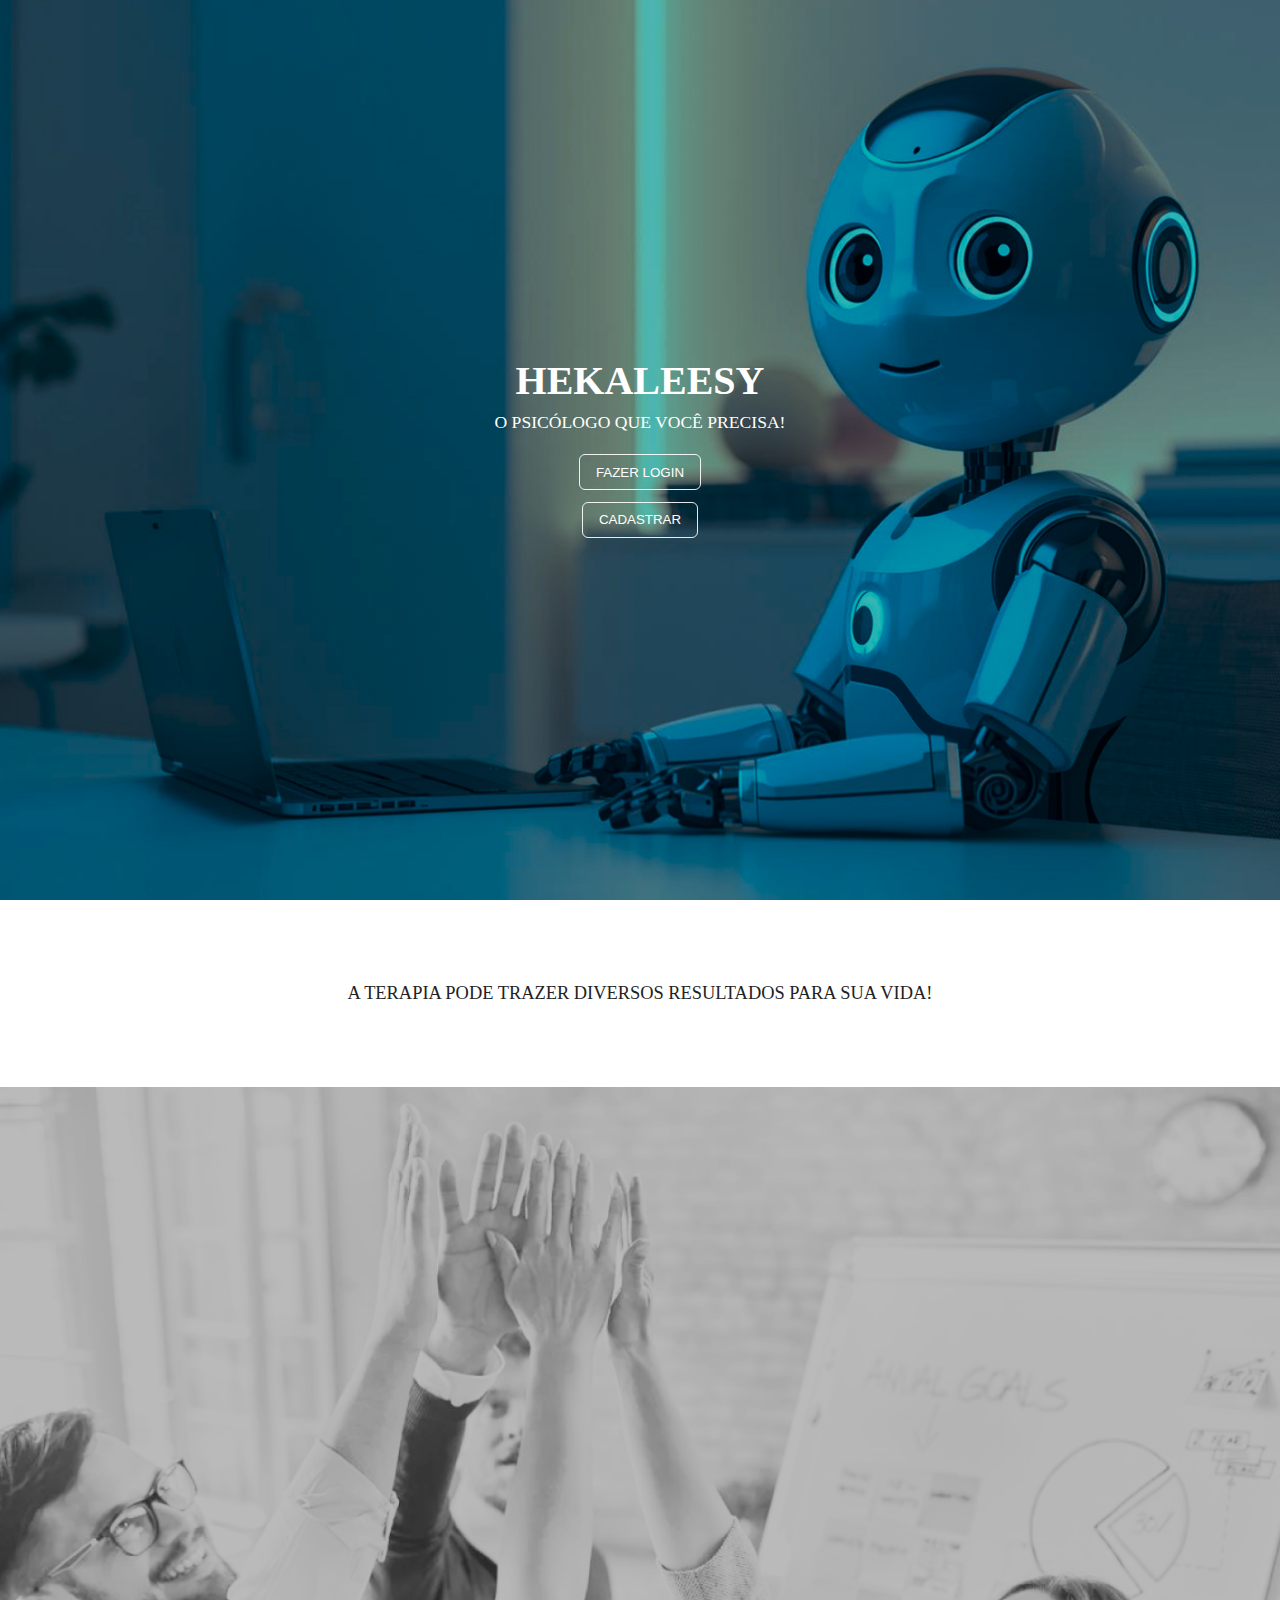
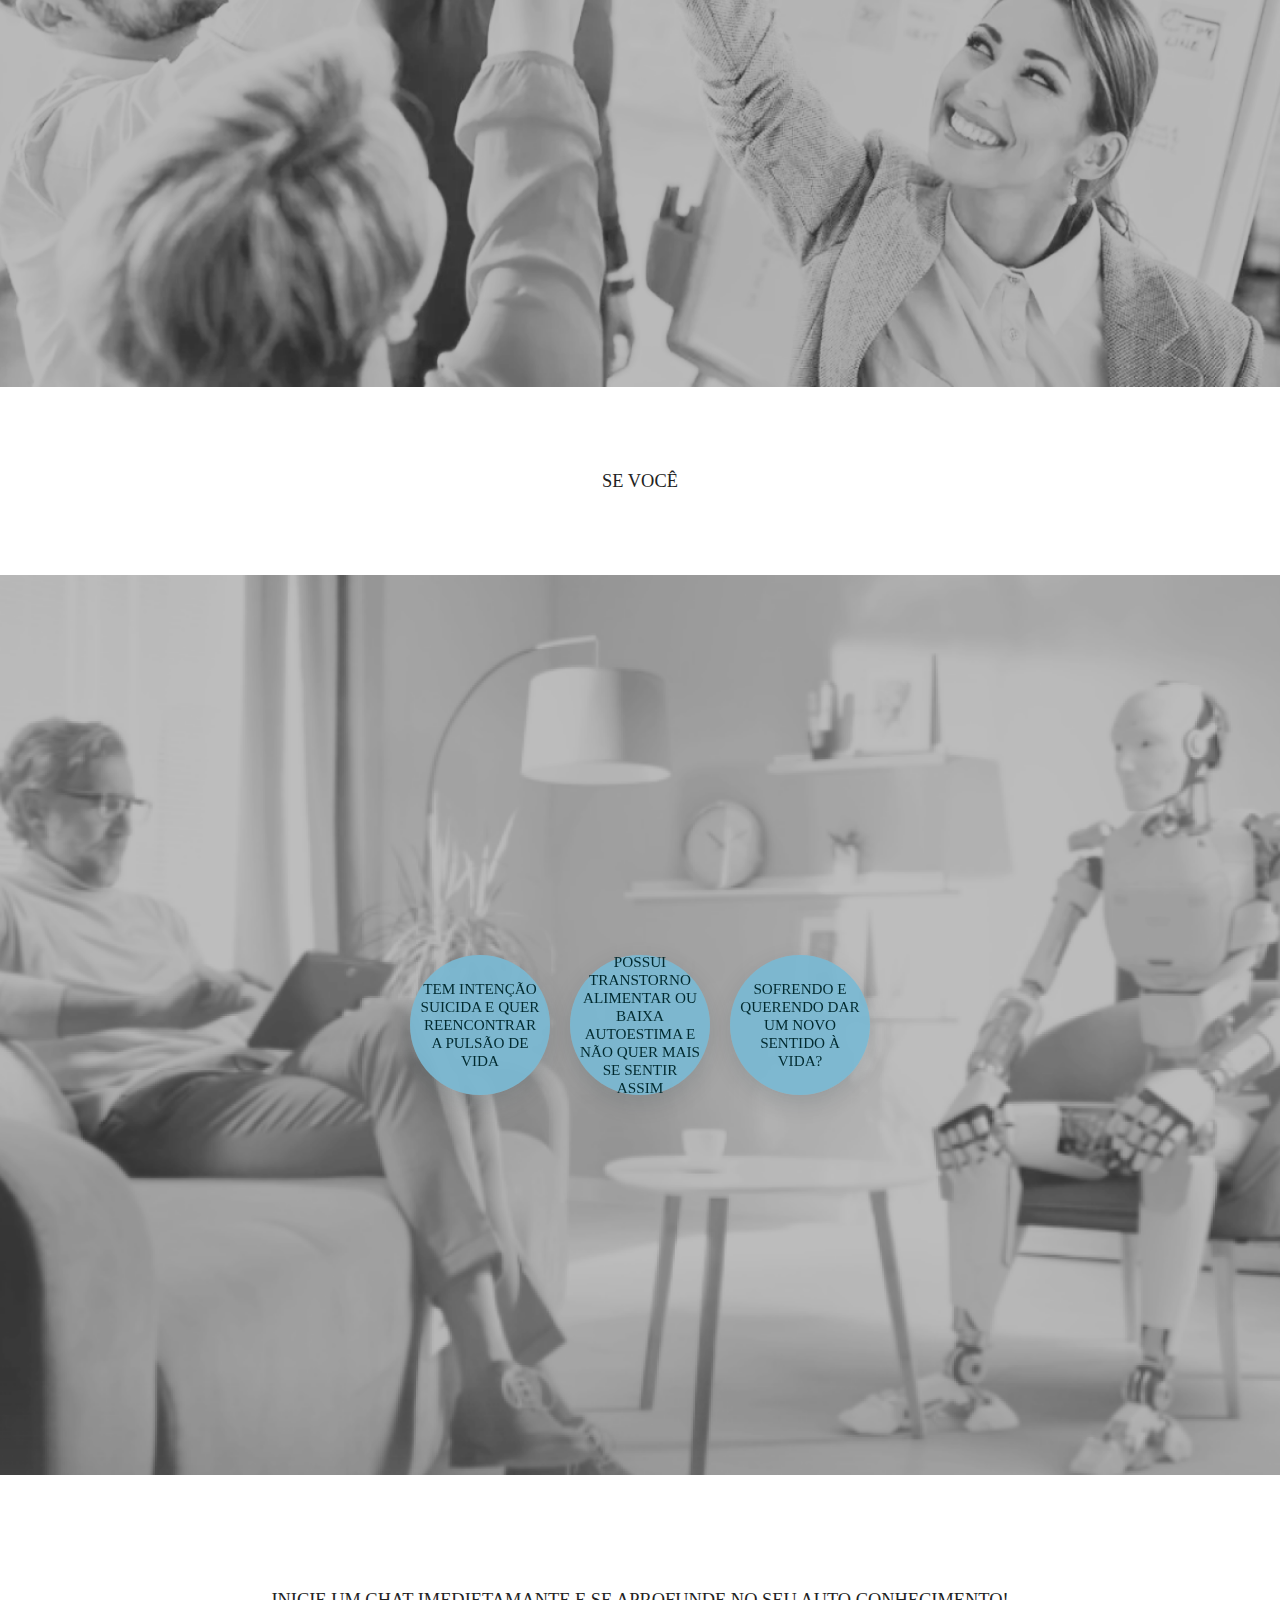
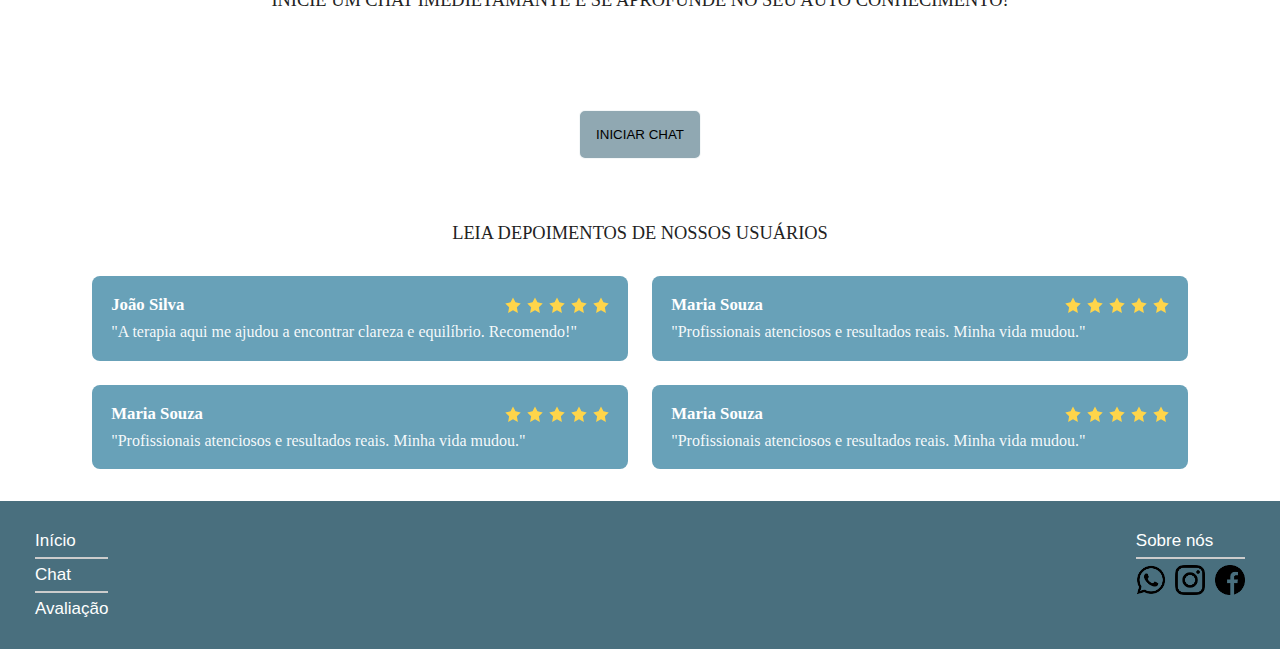
<file: index.html>
<!DOCTYPE html>
<html lang="pt-br">
<head>
    <meta charset="UTF-8">
    <meta name="viewport" content="width=device-width, initial-scale=1.0">
    <title>Hekaleesy</title>
    <link rel="stylesheet" href="style.css">
</head>
<body>

    <section class="Home">
        <div class="homeImg">
            <img src="img/robo.png" alt="Robô ilustrativo">
        </div>
        <div class="homeTexto">
            <h1>HEKALEESY</h1>
            <p>O PSICÓLOGO QUE VOCÊ PRECISA!</p>
            <button class="login" onclick="window.location.href='/auth/google'">FAZER LOGIN</button>
            <button class="cadastro">CADASTRAR</button>
        </div>
    </section>

    <div class="terapiaTexto">
        <p>A TERAPIA PODE TRAZER DIVERSOS RESULTADOS PARA SUA VIDA!</p>
    </div>

    <section class="terapia">
        <div class="terapiaImg">
            <img src="img/image 2.png" alt="Imagem de terapia">
        </div>
    </section>

    <div class="terapiaTexto">
        <p>SE VOCÊ</p>
    </div>

    <section class="terapia3">
        <div class="terapaiImg3">
            <img src="img/image 3.png" alt="Imagem de terapia 3">
        </div>
        <!-- overlay circles placed above the image -->
        <div class="overlay-circles" aria-hidden="true">
            <span class="circle c1">TEM INTENÇÃO SUICIDA E QUER REENCONTRAR A PULSÃO DE VIDA</span>
            <span class="circle c2">POSSUI TRANSTORNO ALIMENTAR OU BAIXA AUTOESTIMA E NÃO QUER MAIS SE SENTIR ASSIM</span>
            <span class="circle c3">SOFRENDO E QUERENDO DAR UM NOVO SENTIDO À VIDA?</span>
        </div>
    </section>

    <section class="Chat">
    <div class="terapiaTexto">
        <p>INICIE UM CHAT IMEDIETAMANTE E SE APROFUNDE NO SEU AUTO CONHECIMENTO!</p>
    </div>
    <div>
        <button class="chatbotao" onclick="window.location.href='chat.html'">INICIAR CHAT</button>
    </div>
    </section>
    

    

    <section class="depoimentos">
    <div class="terapiaTexto">
        <p>LEIA DEPOIMENTOS DE NOSSOS USUÁRIOS</p>
    </div>
    <div class="depo-container">
        <div class="depo-card">
            <h3>João Silva <span class="stars">
                <svg class="star" viewBox="0 0 24 24" aria-hidden="true" focusable="false"><path d="M12 .587l3.668 7.431L23.6 9.75l-5.8 5.654L19.335 24 12 19.897 4.665 24l1.535-8.596L.4 9.75l7.932-1.732z" fill="#FFD54A"/></svg>
                <svg class="star" viewBox="0 0 24 24" aria-hidden="true" focusable="false"><path d="M12 .587l3.668 7.431L23.6 9.75l-5.8 5.654L19.335 24 12 19.897 4.665 24l1.535-8.596L.4 9.75l7.932-1.732z" fill="#FFD54A"/></svg>
                <svg class="star" viewBox="0 0 24 24" aria-hidden="true" focusable="false"><path d="M12 .587l3.668 7.431L23.6 9.75l-5.8 5.654L19.335 24 12 19.897 4.665 24l1.535-8.596L.4 9.75l7.932-1.732z" fill="#FFD54A"/></svg>
                <svg class="star" viewBox="0 0 24 24" aria-hidden="true" focusable="false"><path d="M12 .587l3.668 7.431L23.6 9.75l-5.8 5.654L19.335 24 12 19.897 4.665 24l1.535-8.596L.4 9.75l7.932-1.732z" fill="#FFD54A"/></svg>
                <svg class="star" viewBox="0 0 24 24" aria-hidden="true" focusable="false"><path d="M12 .587l3.668 7.431L23.6 9.75l-5.8 5.654L19.335 24 12 19.897 4.665 24l1.535-8.596L.4 9.75l7.932-1.732z" fill="#FFD54A"/></svg>
            </span></h3>
            <p>"A terapia aqui me ajudou a encontrar clareza e equilíbrio. Recomendo!"</p>
        </div>
        <div class="depo-card">
            <h3>Maria Souza <span class="stars">
                <svg class="star" viewBox="0 0 24 24" aria-hidden="true" focusable="false"><path d="M12 .587l3.668 7.431L23.6 9.75l-5.8 5.654L19.335 24 12 19.897 4.665 24l1.535-8.596L.4 9.75l7.932-1.732z" fill="#FFD54A"/></svg>
                <svg class="star" viewBox="0 0 24 24" aria-hidden="true" focusable="false"><path d="M12 .587l3.668 7.431L23.6 9.75l-5.8 5.654L19.335 24 12 19.897 4.665 24l1.535-8.596L.4 9.75l7.932-1.732z" fill="#FFD54A"/></svg>
                <svg class="star" viewBox="0 0 24 24" aria-hidden="true" focusable="false"><path d="M12 .587l3.668 7.431L23.6 9.75l-5.8 5.654L19.335 24 12 19.897 4.665 24l1.535-8.596L.4 9.75l7.932-1.732z" fill="#FFD54A"/></svg>
                <svg class="star" viewBox="0 0 24 24" aria-hidden="true" focusable="false"><path d="M12 .587l3.668 7.431L23.6 9.75l-5.8 5.654L19.335 24 12 19.897 4.665 24l1.535-8.596L.4 9.75l7.932-1.732z" fill="#FFD54A"/></svg>
                <svg class="star" viewBox="0 0 24 24" aria-hidden="true" focusable="false"><path d="M12 .587l3.668 7.431L23.6 9.75l-5.8 5.654L19.335 24 12 19.897 4.665 24l1.535-8.596L.4 9.75l7.932-1.732z" fill="#FFD54A"/></svg>
            </span></h3>
            <p>"Profissionais atenciosos e resultados reais. Minha vida mudou."</p>
        </div>
        <div class="depo-card">
            <h3>Maria Souza <span class="stars">
                <svg class="star" viewBox="0 0 24 24" aria-hidden="true" focusable="false"><path d="M12 .587l3.668 7.431L23.6 9.75l-5.8 5.654L19.335 24 12 19.897 4.665 24l1.535-8.596L.4 9.75l7.932-1.732z" fill="#FFD54A"/></svg>
                <svg class="star" viewBox="0 0 24 24" aria-hidden="true" focusable="false"><path d="M12 .587l3.668 7.431L23.6 9.75l-5.8 5.654L19.335 24 12 19.897 4.665 24l1.535-8.596L.4 9.75l7.932-1.732z" fill="#FFD54A"/></svg>
                <svg class="star" viewBox="0 0 24 24" aria-hidden="true" focusable="false"><path d="M12 .587l3.668 7.431L23.6 9.75l-5.8 5.654L19.335 24 12 19.897 4.665 24l1.535-8.596L.4 9.75l7.932-1.732z" fill="#FFD54A"/></svg>
                <svg class="star" viewBox="0 0 24 24" aria-hidden="true" focusable="false"><path d="M12 .587l3.668 7.431L23.6 9.75l-5.8 5.654L19.335 24 12 19.897 4.665 24l1.535-8.596L.4 9.75l7.932-1.732z" fill="#FFD54A"/></svg>
                <svg class="star" viewBox="0 0 24 24" aria-hidden="true" focusable="false"><path d="M12 .587l3.668 7.431L23.6 9.75l-5.8 5.654L19.335 24 12 19.897 4.665 24l1.535-8.596L.4 9.75l7.932-1.732z" fill="#FFD54A"/></svg>
            </span></h3>
            <p>"Profissionais atenciosos e resultados reais. Minha vida mudou."</p>
        </div>
        <div class="depo-card">
            <h3>Maria Souza <span class="stars">
                <svg class="star" viewBox="0 0 24 24" aria-hidden="true" focusable="false"><path d="M12 .587l3.668 7.431L23.6 9.75l-5.8 5.654L19.335 24 12 19.897 4.665 24l1.535-8.596L.4 9.75l7.932-1.732z" fill="#FFD54A"/></svg>
                <svg class="star" viewBox="0 0 24 24" aria-hidden="true" focusable="false"><path d="M12 .587l3.668 7.431L23.6 9.75l-5.8 5.654L19.335 24 12 19.897 4.665 24l1.535-8.596L.4 9.75l7.932-1.732z" fill="#FFD54A"/></svg>
                <svg class="star" viewBox="0 0 24 24" aria-hidden="true" focusable="false"><path d="M12 .587l3.668 7.431L23.6 9.75l-5.8 5.654L19.335 24 12 19.897 4.665 24l1.535-8.596L.4 9.75l7.932-1.732z" fill="#FFD54A"/></svg>
                <svg class="star" viewBox="0 0 24 24" aria-hidden="true" focusable="false"><path d="M12 .587l3.668 7.431L23.6 9.75l-5.8 5.654L19.335 24 12 19.897 4.665 24l1.535-8.596L.4 9.75l7.932-1.732z" fill="#FFD54A"/></svg>
                <svg class="star" viewBox="0 0 24 24" aria-hidden="true" focusable="false"><path d="M12 .587l3.668 7.431L23.6 9.75l-5.8 5.654L19.335 24 12 19.897 4.665 24l1.535-8.596L.4 9.75l7.932-1.732z" fill="#FFD54A"/></svg>
            </span></h3>
            <p>"Profissionais atenciosos e resultados reais. Minha vida mudou."</p>
        </div>
    </div>
    </section>

    <footer>
        <div class="links-rodape">
            <a href="index.html">Início</a>
            <hr>
            <a href="chat.html">Chat</a>
            <hr>
            <a href="empresa.html">Avaliação</a>
        </div>
        <div class="rodape-right">
            <div class="empresa">
                <a href="sobre-nos.html">Sobre nós</a>
                <hr>
            </div>
            <div class="redesocial">
                <a href="#" aria-label="WhatsApp"><img src="img/zap.png" alt="WhatsApp"/></a>
                <a href="#" aria-label="Instagram"><img src="img/insta.png" alt="Instagram"/></a>
                <a href="#" aria-label="Facebook"><img src="img/face.png" alt="Facebook"/></a>
            </div>
        </div>
    </footer>
    
</body>
</html>
</file>
<file: style.css>
* {
    margin: 0;
    padding: 0;
    box-sizing: border-box;
}

.homeImg{
	position: absolute;
	inset: 0;
	z-index: 0;
}

.homeImg img{
	width: 100%;
	height: 100%;
	object-fit: cover;
	display: block;
}

.Home::before{
	content: '';
	position: absolute;
	inset: 0;
	background: rgba(0,0,0,0.25); /* ESCURECIMENTO */
	z-index: 1;
}

.homeTexto{
	position: relative;
	z-index: 2;
	color: #fff;
	text-align: center;
	padding: 2rem;
	display: flex;
	flex-direction: column;
	justify-content: center;
	align-items: center;
	min-height: 100vh; 
}

.homeTexto h1{ margin: 0 0 0.5rem 0; font-size: 2.5rem; }
.homeTexto p{ margin: 0 0 1rem 0; font-size: 1.1rem; }
.homeTexto .login, .homeTexto .cadastro{
	margin: 0.35rem;
	padding: 0.6rem 1rem;
	border: 1px solid rgba(255,255,255,0.9);
	background: transparent;
	color: #fff;
	border-radius: 6px;
	cursor: pointer;
	transition: background-color 200ms ease, transform 120ms ease;
}
.homeTexto .login:hover, .homeTexto .cadastro:hover{
	background: rgba(255,255,255,0.08);
	transform: translateY(-2px);
}
.homeTexto .login:focus, .homeTexto .cadastro:focus{
	outline: 2px solid rgba(255,255,255,0.18);
	outline-offset: 2px;
}

@media (max-width: 600px){
	.homeTexto h1{ font-size: 1.8rem; }
	.homeTexto p{ font-size: 1rem; }
	.homeTexto{ padding: 1.2rem; }
}

.terapia{
	position: relative;
	width: 100%;
	min-height: 100vh;
	overflow: hidden;
}
.terapiaImg{
	position: absolute;
	inset: 0;
	z-index: 0;
}
.terapiaImg img{
	width: 100%;
	height: 100%;
	object-fit: cover;
	display: block;
}
.terapia::before{
	content: '';
	position: absolute;
	inset: 0;
	background: rgba(0,0,0,0.25);
	z-index: 1;
}
.terapiaTexto{
	background: #fff;
	color: #222;
	text-align: center;
	padding: 5.2rem 1rem; /*ESPAÇO*/
	font-size: 1.15rem;
}

@media (max-width: 600px){
	.terapiaTexto{ padding: 1rem 0.8rem; font-size: 1rem; }
}

.terapia3{
	position: relative;
	width: 100%;
	min-height: 100vh;
	overflow: hidden;
}
.terapaiImg3{
	position: absolute;
	inset: 0;
	z-index: 0;
}
.terapaiImg3 img{
	width: 100%;
	height: 100%;
	object-fit: cover;
	display: block;
}
.terapia3::before{
	content: '';
	position: absolute;
	inset: 0;
	background: rgba(0,0,0,0.25);
	z-index: 1;
}

/* Overlay circles on terapia3 (centered and larger) */
.terapia3 .overlay-circles{
	position: absolute;
	top: 50%;
	left: 50%;
	transform: translate(-50%, -50%);
	display: flex;
	gap: 1.25rem;
	align-items: center;
	z-index: 3; /* above the dark overlay */
	pointer-events: none;
}
.terapia3 .overlay-circles .circle{
	width: 140px;
	height: 140px;
	border-radius: 50%;
	background: rgba(122,185,211,0.92);
	-webkit-backdrop-filter: blur(3px);
	backdrop-filter: blur(3px);
	box-shadow: 0 8px 24px rgba(6,36,42,0.12);
	display: flex;
	align-items: center;
	justify-content: center;
	text-align: center;
	padding: 0.6rem;
	color: #012a2f;
	font-size: 0.95rem;
}

@media (max-width: 800px){
	.terapia3 .overlay-circles{ gap: 0.6rem; }
	.terapia3 .overlay-circles .circle{ width: 96px; height: 96px; font-size: 0.8rem; padding: 0.4rem; }
}

.chatbotao{
	margin: 0.35rem;
	padding: 1.0rem 1rem;
	border: 1px solid rgba(255,255,255,0.9);
	background-color: #90A8B2; 
	color: #000000;
	border-radius: 6px;
	cursor: pointer;
}

.Chat{
	display: flex;
	flex-direction: column;
	align-items: center;
	justify-content: center;
	gap: 1rem;
	padding: 2rem 1rem;
	text-align: center;
}
.Chat .chatbotao{
	margin: 0;
}

/* Depoimentos*/
.depoimentos{
	padding: 2rem 1rem;
}
.depoimentos .terapiaTexto{
	background: transparent;
	color: #222;
	padding: 0 0 1rem 0;
}
.depo-container{
	display: flex;
	gap: 1.5rem;
	justify-content: center;
	align-items: stretch;
	margin-top: 1rem;
	flex-wrap: wrap; 
	max-width: 1120px;
	margin-left: auto;
	margin-right: auto;
}
.depo-card{
	background: #68A1B8; 
	padding: 1.2rem;
	border-radius: 8px;
	flex: 0 1 calc(50% - 1.5rem);
	text-align: left;
}
.depo-card h3{ 
	margin: 0 0 0.5rem 0; 
	font-size: 1.05rem; 
	color: #ffffff; 
	display: flex; 
	align-items: center; 
	justify-content: space-between; 
	gap: 0.6rem;
}
.depo-card p{ margin: 0; color: rgba(255,255,255,0.95); }
.depo-card .stars{ display: inline-flex; gap: 6px; align-items: center; }
.depo-card .star{ width: 16px; height: 16px; flex: 0 0 16px; }

@media (max-width: 800px){
	.depo-container{ flex-direction: column; gap: 1rem; }
	.depo-card{ max-width: 100%; width: 100%; }
}

footer {
    background: #496F7E;
    color: white;
    display: flex;
    justify-content: space-between;
    padding: 30px 35px;
    flex-wrap: wrap;
    font-family: "Poppins", sans-serif;
    margin-top: auto;
}

footer a {
    color: white;
    text-decoration: none;
    font-size: 17px;
    margin-bottom: 8px;
}

.footer-left, .footer-right {
    display: flex;
    flex-direction: column;
    gap: 1px;
}

footer hr {
    width: 100%;    
    margin: 6px auto;  
    border: none;      
    border-top: 2px solid #ccc; 
    opacity: 2;     
}

.icons {
    display: flex;
    gap: 10px;
    margin-top: 10px;
}

.icons img {
    width: 25px;
}
.redesocial{
	display: flex;
	gap: 0.6rem;
	align-items: center;
}
.redesocial img{ width: 30px; height: 30px; display: block; }

@media (max-width: 700px){
	.rodape{ flex-direction: column; align-items: stretch; text-align: left; }
	.redesocial{ justify-content: flex-start; }
}
@media (max-width: 900px){
	.rodape{ padding: 1.2rem 4%; }
}

@media (max-width: 700px){
	.rodape{ flex-direction: column; align-items: stretch; text-align: left; padding: 1rem 3%; }
	.redesocial{ justify-content: flex-start; }
}
</file>
